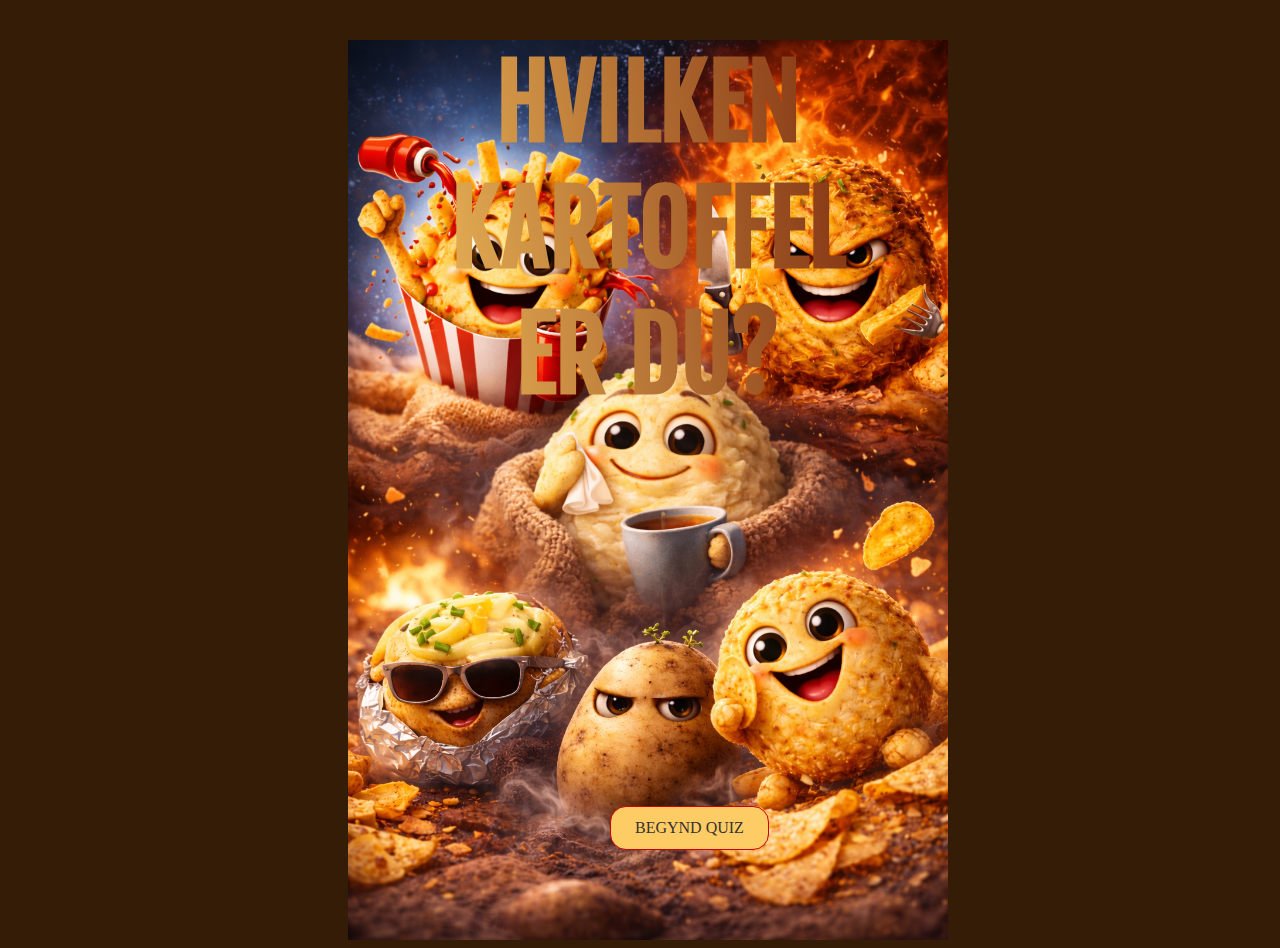
<file: index.html>
<!DOCTYPE html>
<html lang="en">
<head>
    <meta charset="UTF-8">
    <meta name="viewport"
    content="width=device- width,
    initial-scale=1.0">
    <title>Hvilken slags kartoffel er du?</title>

   <link rel="preconnect" href="https://fonts.googleapis.com">
    <link rel="preconnect" href="https://fonts.gstatic.com" crossorigin>
    <link href="https://fonts.googleapis.com/css2?family=Fjalla+One&display=swap" rel="stylesheet">
   
    <link rel="stylesheet" href="mystyle.css">
</head>
<body>
    <main style="background-image: url('./images/start.png'); background-size: contain;  background-position: center; background-repeat: no-repeat; height: 100vh; width: 100vw;">
        <h1 style="margin-top: 40px; font-size: 100px; height: 100%; width: 400px;">Hvilken kartoffel er du?</h1>
        <a href="./spg_1.html" data-action="start" style="position: absolute; bottom: 50px; left: 50%; margin-left: -30px">begynd quiz</a> 
    </main>
    <script src="./quiz.js" defer></script>
</body>

</body>
</html>
</file>
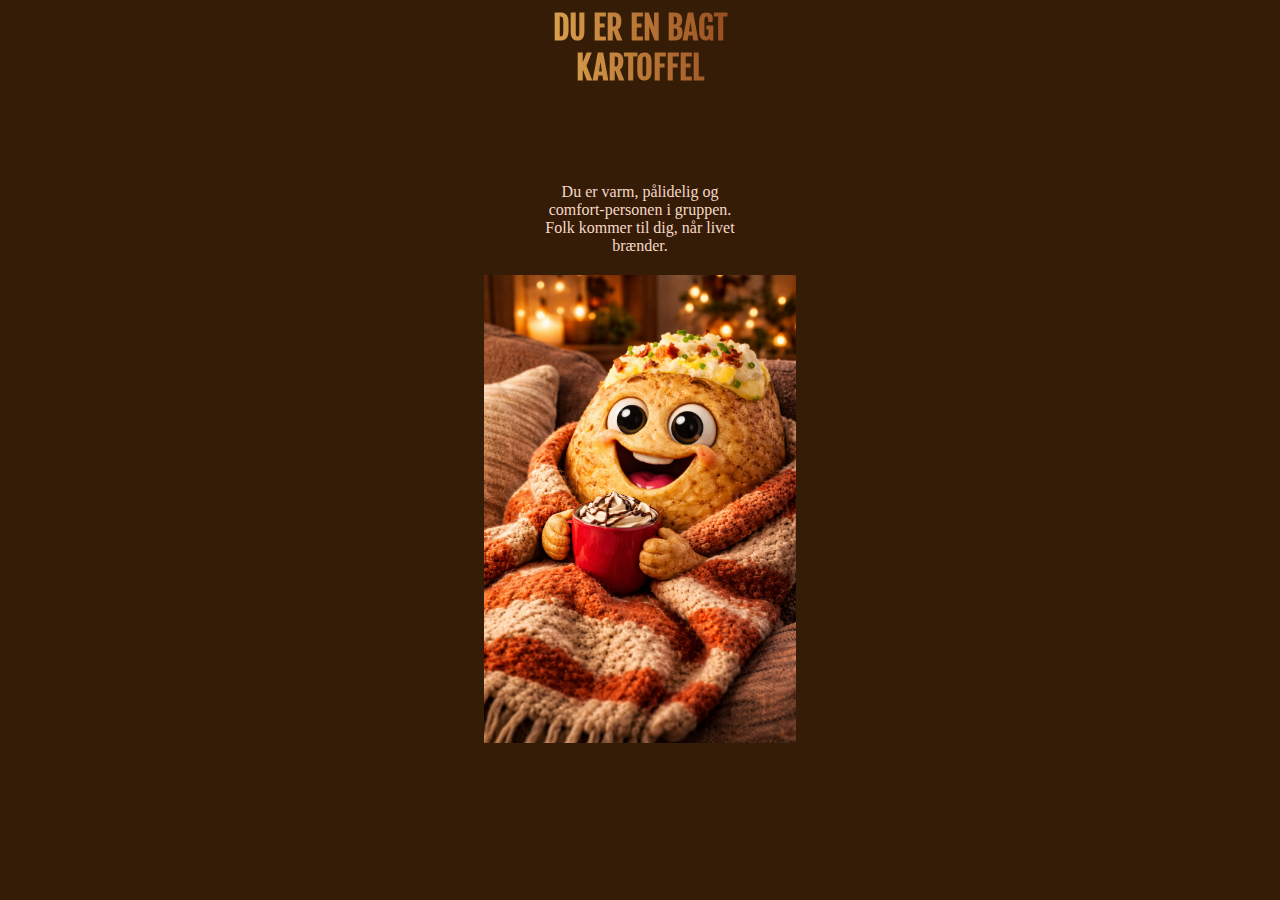
<file: resultat_bag.html>
<!DOCTYPE html>
<html lang="en">
<head>
    <meta charset="UTF-8">
    <meta name="viewport"
    content="width=device- width,
    initial-scale=1.0">
    <title>Hvilken slags kartoffel er du?</title>

    <link rel="preconnect" href="https://fonts.googleapis.com">
    <link rel="preconnect" href="https://fonts.gstatic.com" crossorigin>
    <link href="https://fonts.googleapis.com/css2?family=Fjalla+One&display=swap" rel="stylesheet">
   
    <link rel="stylesheet" href="mystyle.css">
</head>
<body>
    <main>
        <h1>Du er en Bagt kartoffel</h1>
        <p>Du er varm, pålidelig og comfort-personen i gruppen. Folk kommer til dig, når livet brænder.</p>
        <img src="./images/bagt.png" alt="Du er en bag kartoffel"  width="312" height="468"/>
    </main>
</body>

</body>
</html>
</file>
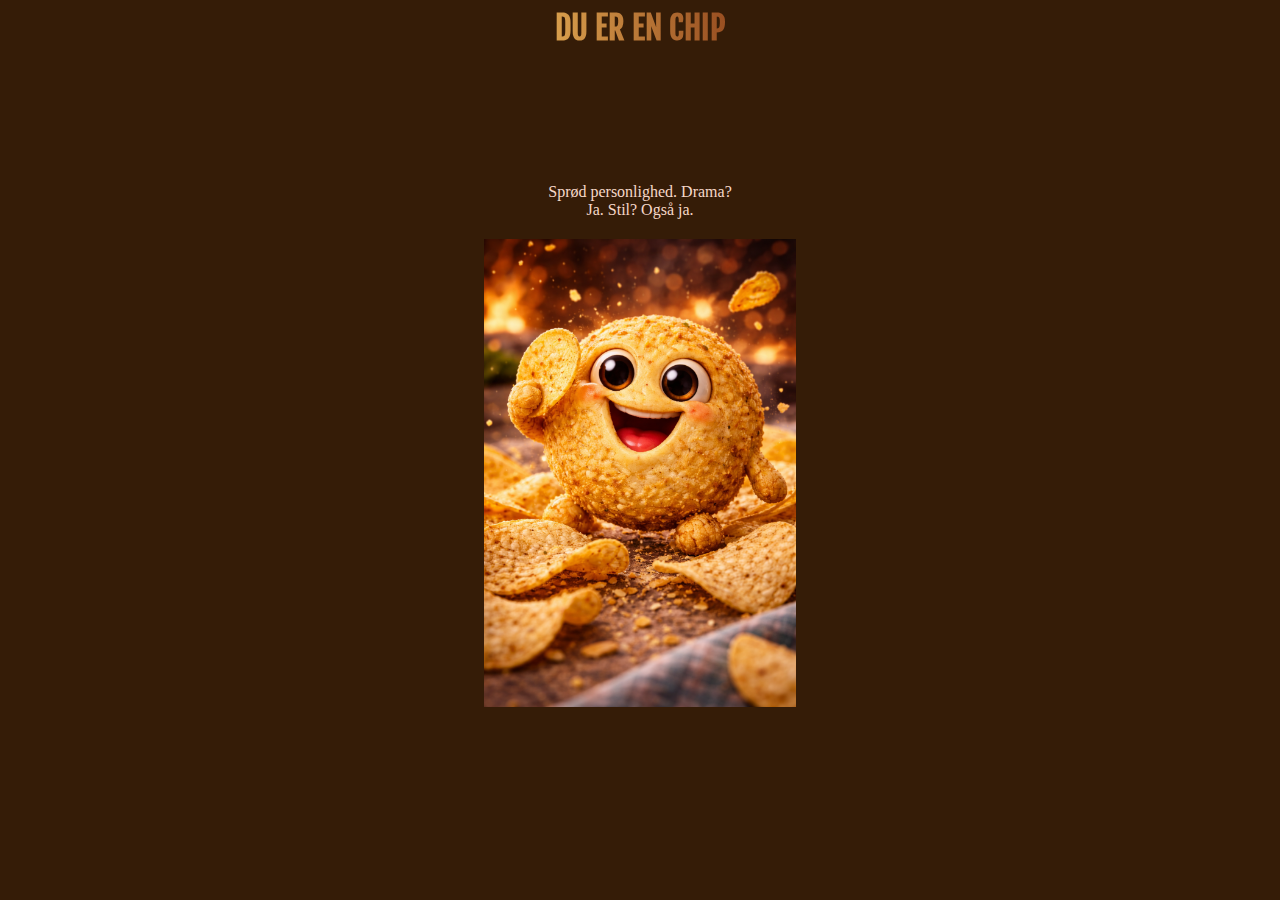
<file: resultat_chips.html>
<!DOCTYPE html>
<html lang="en">
<head>
    <meta charset="UTF-8">
    <meta name="viewport"
    content="width=device- width,
    initial-scale=1.0">
    <title>Hvilken slags kartoffel er du?</title>

    <link rel="preconnect" href="https://fonts.googleapis.com">
    <link rel="preconnect" href="https://fonts.gstatic.com" crossorigin>
    <link href="https://fonts.googleapis.com/css2?family=Fjalla+One&display=swap" rel="stylesheet">

    <link rel="stylesheet" href="mystyle.css">
</head>
<body>
    <main>
        <h1>Du er en chip</h1>
        <p>Sprød personlighed. Drama? Ja. Stil? Også ja.</p>
        <img src="./images/chips.png" alt="Du er en chip"  width="312" height="468"/>
    </main>
</body>

</body>
</html>
</file>
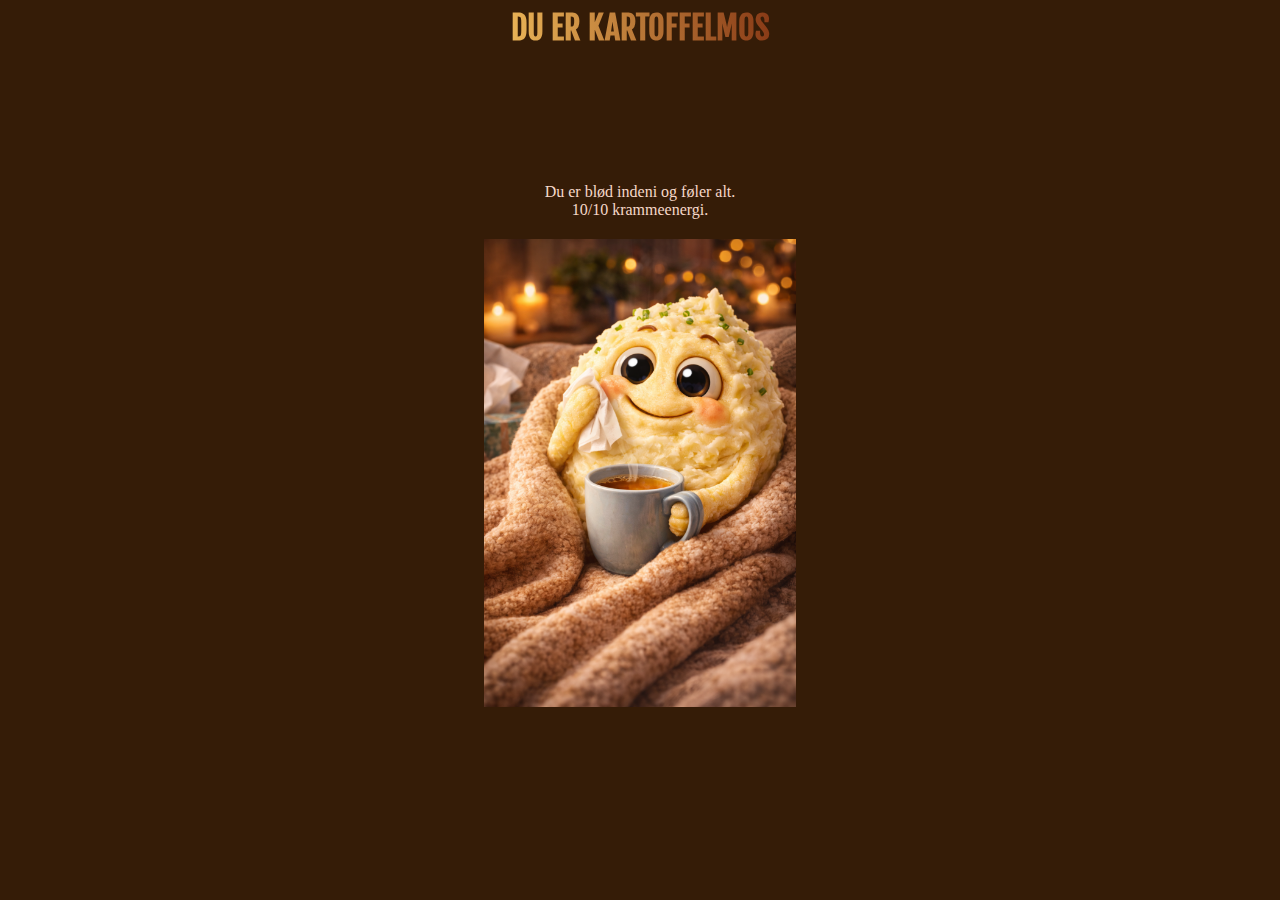
<file: resultat_mos.html>
<!DOCTYPE html>
<html lang="en">
<head>
    <meta charset="UTF-8">
    <meta name="viewport"
    content="width=device- width,
    initial-scale=1.0">
    <title>Hvilken slags kartoffel er du?</title>

    <link rel="preconnect" href="https://fonts.googleapis.com">
    <link rel="preconnect" href="https://fonts.gstatic.com" crossorigin>
    <link href="https://fonts.googleapis.com/css2?family=Fjalla+One&display=swap" rel="stylesheet">

    <link rel="stylesheet" href="mystyle.css">
</head>
<body>
    <main>
        <h1>Du er kartoffelmos</h1>
        <p>Du er blød indeni og føler alt. 10/10 krammeenergi.</p>
        <img src="./images/mos.png" alt="Du er kartoffelmos"  width="312" height="468"/>
    </main>
</body>

</body>
</html>
</file>
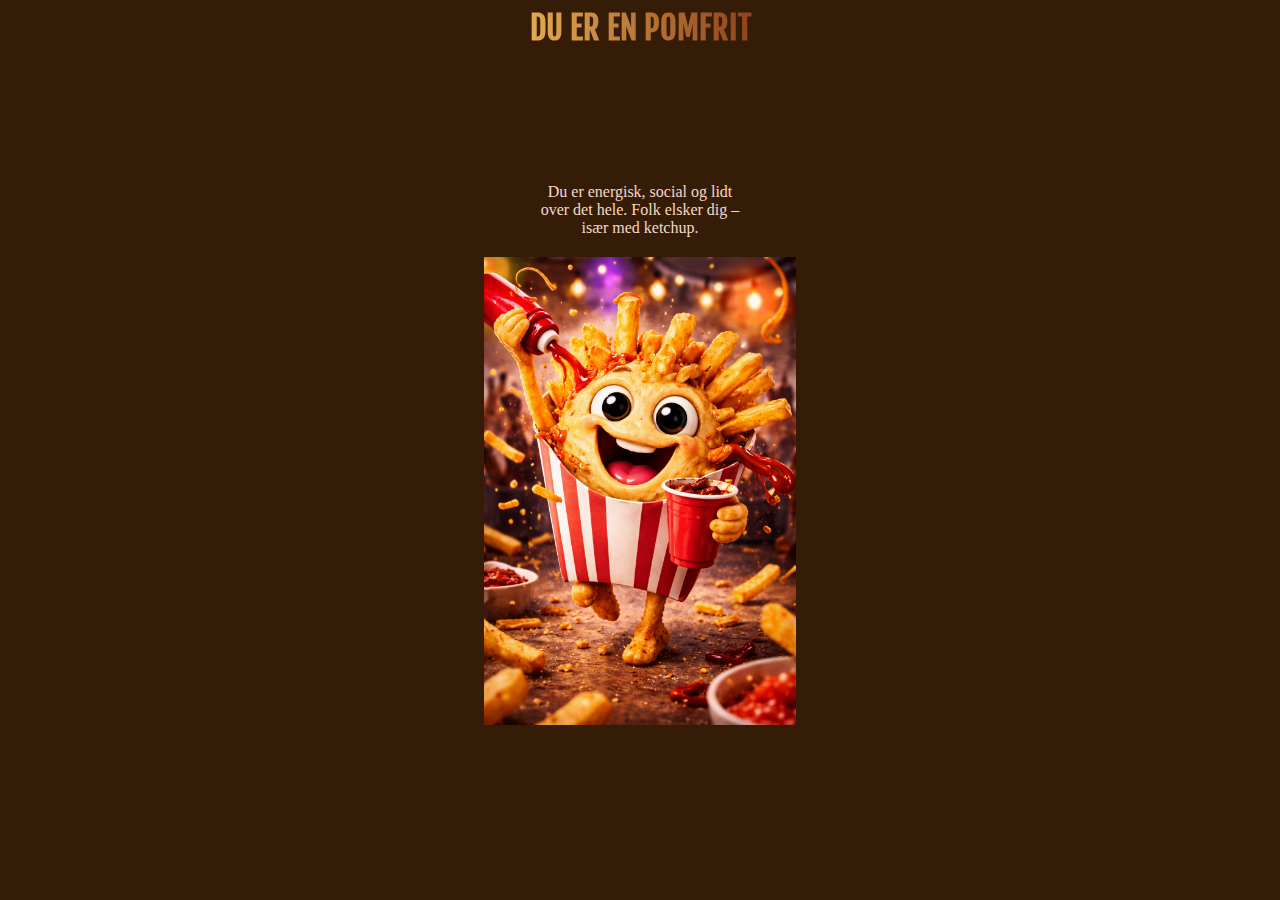
<file: resultat_pomfrit.html>
<!DOCTYPE html>
<html lang="en">
<head>
    <meta charset="UTF-8">
    <meta name="viewport"
    content="width=device- width,
    initial-scale=1.0">
    <title>Hvilken slags kartoffel er du?</title>

    <link rel="preconnect" href="https://fonts.googleapis.com">
    <link rel="preconnect" href="https://fonts.gstatic.com" crossorigin>
    <link href="https://fonts.googleapis.com/css2?family=Fjalla+One&display=swap" rel="stylesheet">
    
    <link rel="stylesheet" href="mystyle.css">
</head>
<body>
    <main>
        <h1>Du er en pomfrit</h1>
        <p>Du er energisk, social og lidt over det hele. Folk elsker dig – især med ketchup.</p>
        <img src="./images/pomfrit.png" alt="Du er en pomfrit"  width="312" height="468"/>
    </main>
</body>

</body>
</html>
</file>
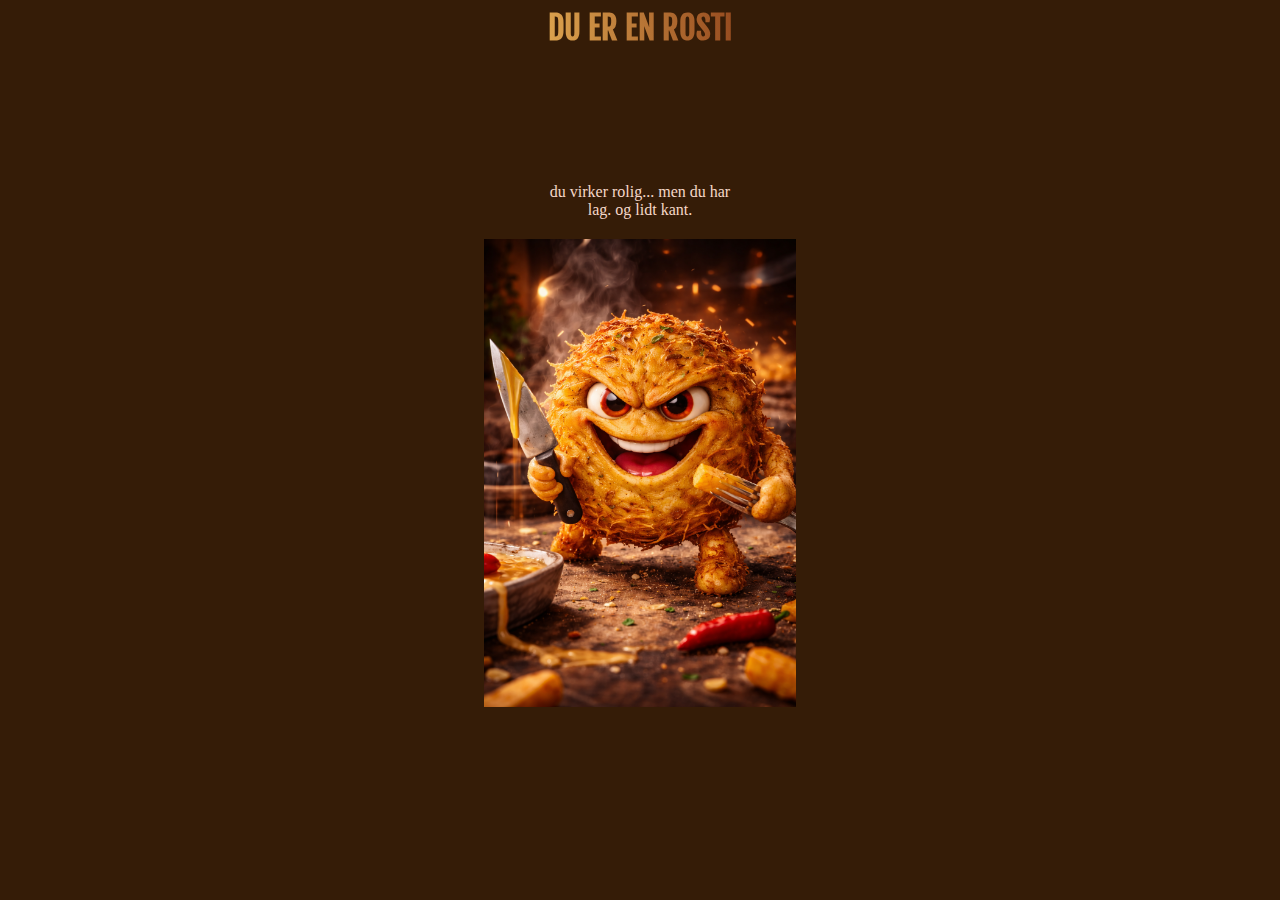
<file: resultat_rosti.html>
<!DOCTYPE html>
<html lang="en">
<head>
    <meta charset="UTF-8">
    <meta name="viewport"
    content="width=device- width,
    initial-scale=1.0">
    <title>Hvilken slags kartoffel er du?</title>

   <link rel="preconnect" href="https://fonts.googleapis.com">
    <link rel="preconnect" href="https://fonts.gstatic.com" crossorigin>
    <link href="https://fonts.googleapis.com/css2?family=Fjalla+One&display=swap" rel="stylesheet">
   
    <link rel="stylesheet" href="mystyle.css">
           
</head>
<body>
    <main>
        <h1>Du er en rosti</h1>
        <p>du virker rolig... men du har lag. og lidt kant.</p>
        <img src="./images/rosti.png" alt="Du er en Rosti"  width="312" height="468"/>
    </main>
</body>

</body>
</html>
</file>
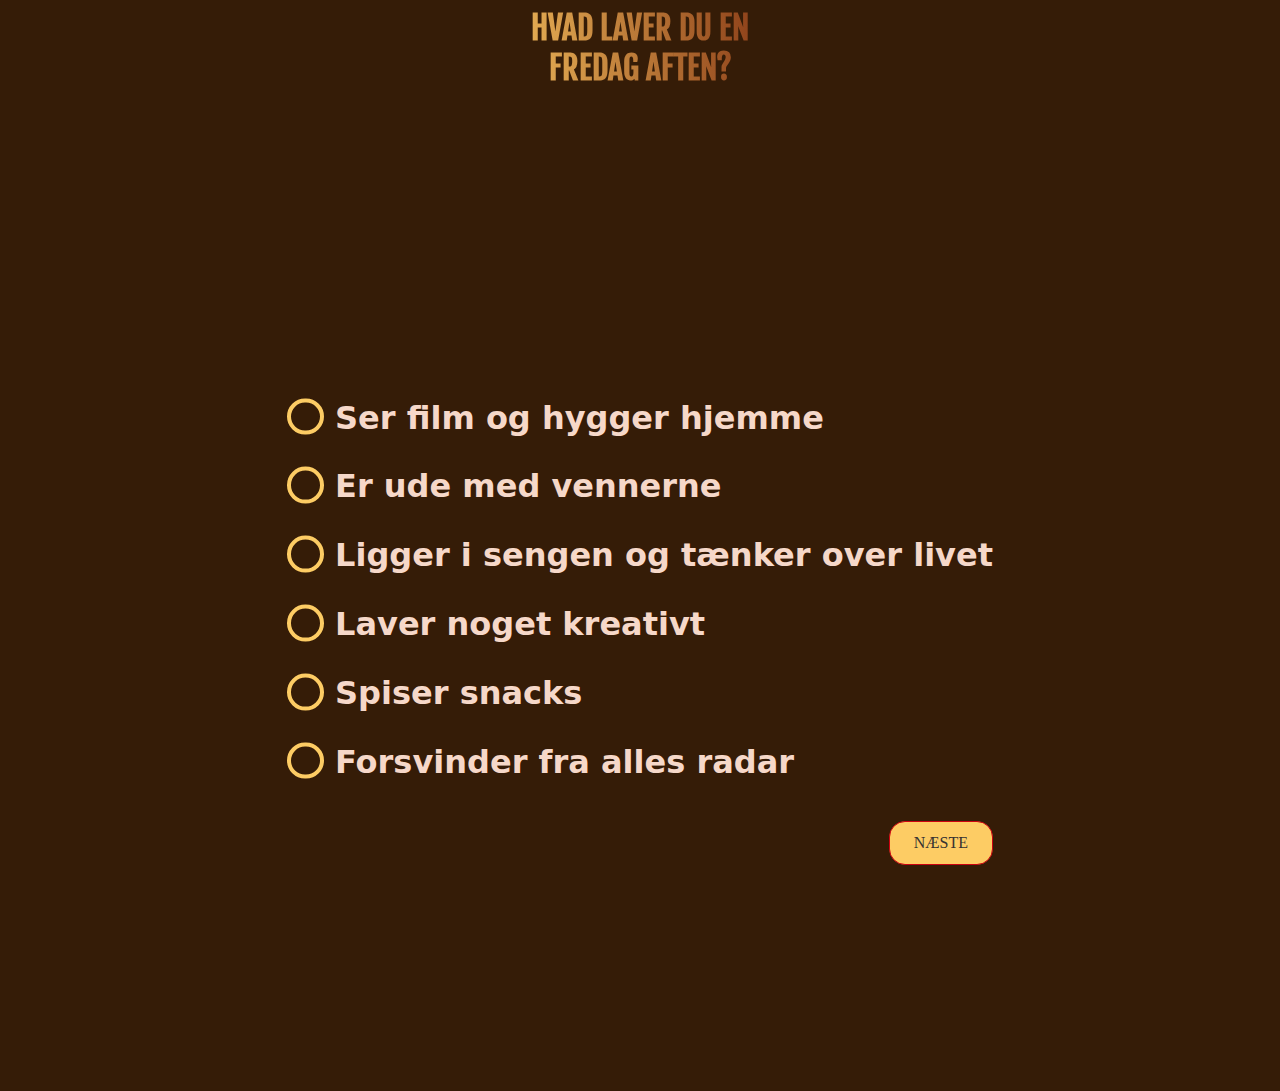
<file: spg_1.html>
<!DOCTYPE html>
<html lang="en">
<head>
    <meta charset="UTF-8">
    <meta name="viewport"
    content="width=device- width,
    initial-scale=1.0">
    <title>Hvilken slags kartoffel er du?</title>

    <link rel="preconnect" href="https://fonts.googleapis.com">
    <link rel="preconnect" href="https://fonts.gstatic.com" crossorigin>
    <link href="https://fonts.googleapis.com/css2?family=Fjalla+One&display=swap" rel="stylesheet">
    
    <link rel="stylesheet" href="mystyle.css">
</head>
<body>
    <main>
        <h1>Hvad laver du en fredag aften?</h1>

        <form>
            
            
            <label for="A" class="form-control">
                <input type="radio" id="A"   name="fav_language" value="A">
                Ser film og hygger hjemme
            </label>
            
            <label for="B" class="form-control">
                <input type="radio" id="B"    name="fav_language" value="B">
                Er ude med vennerne
            </label>
            
            
            <label for="C" class="form-control">
                <input type="radio" id="C" name="fav_language" value="C">
                Ligger i sengen og tænker over livet
            </label>
           

           
            
            <label for="D" class="form-control">
                <input type="radio" id="D"   name="fav_language" value="D">
                Laver noget kreativt</label>
            
           
            <label for="E" class="form-control"><input type="radio" id="E"    name="fav_language" value="E">
                Spiser snacks</label>
            
            
            <label for="F" class="form-control"><input type="radio" id="F" name="fav_language" value="F">
                Forsvinder fra alles radar</label>

            <div class="buttons right">
            
                <a href="./spg_2.html" data-action="next">næste</a> 
            </div>
            





         </form>
    </main>
    <script src="./quiz.js" defer></script>
</body>

</body>
</html>
</file>
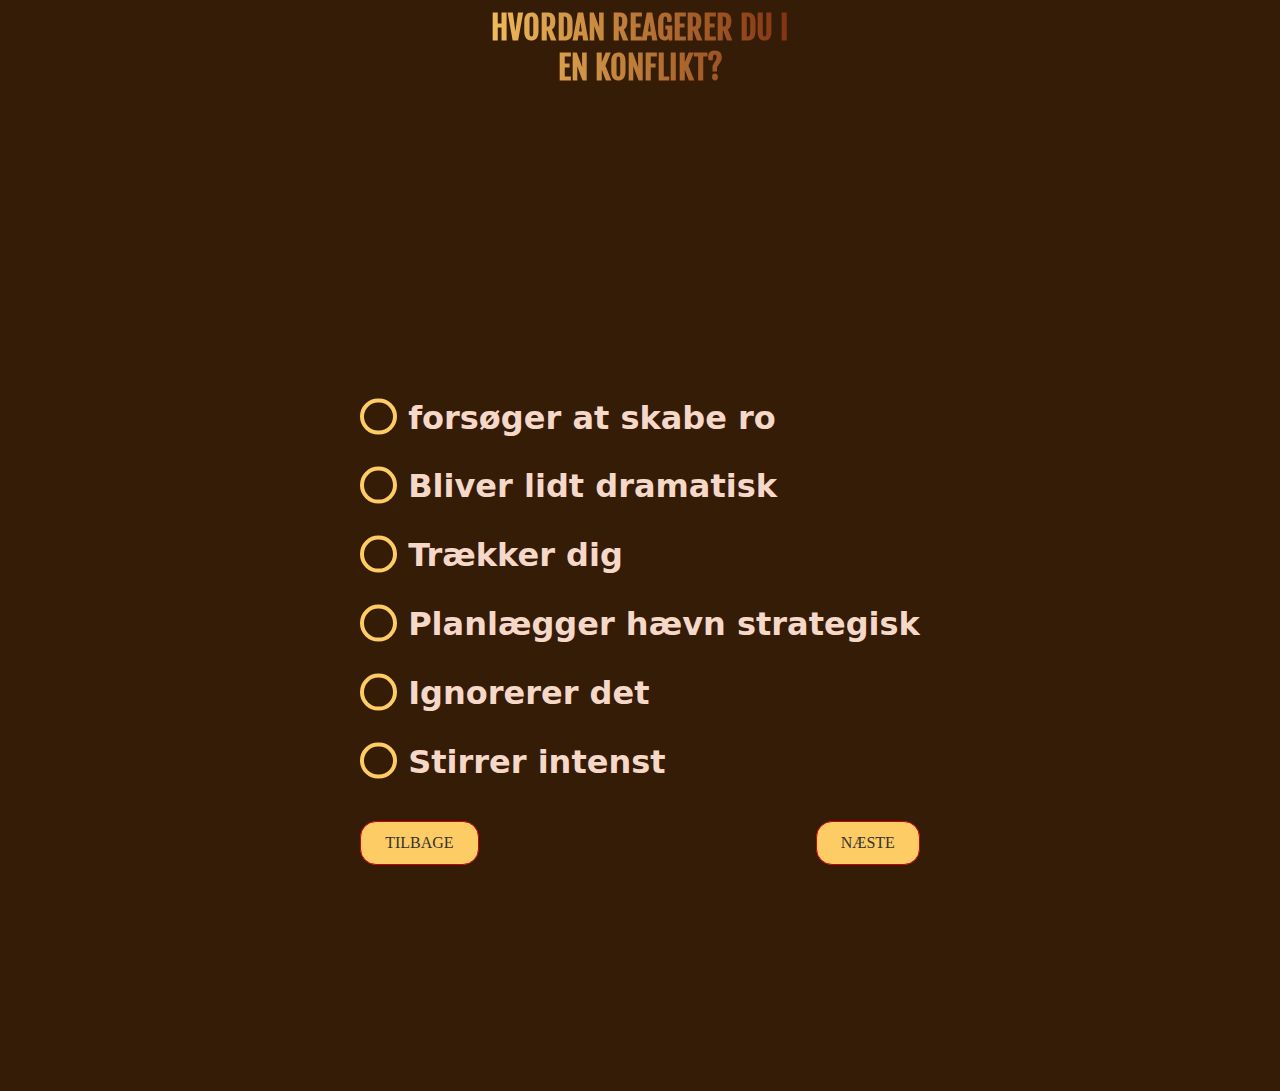
<file: spg_2.html>
<!DOCTYPE html>
<html lang="en">
<head>
    <meta charset="UTF-8">
    <meta name="viewport"
    content="width=device- width,
    initial-scale=1.0">
    <title>Hvilken slags kartoffel er du?</title>

    <link rel="preconnect" href="https://fonts.googleapis.com">
    <link rel="preconnect" href="https://fonts.gstatic.com" crossorigin>
    <link href="https://fonts.googleapis.com/css2?family=Fjalla+One&display=swap" rel="stylesheet">
    
    <link rel="stylesheet" href="mystyle.css">
</head>
<body>
    <main>
        <h1>Hvordan reagerer du i en konflikt?</h1>

        <form>
            
            <label for="A" class="form-control"><input type="radio" id="A"   name="fav_language" value="A">
                forsøger at skabe ro</label>
            
           
            <label for="B" class="form-control"><input type="radio" id="B"    name="fav_language" value="B">
                Bliver lidt dramatisk</label>
            
            
            <label for="C" class="form-control"><input type="radio" id="C" name="fav_language" value="C">
                Trækker dig</label>
           

           
           
            <label for="D" class="form-control"><input type="radio" id="D"   name="fav_language" value="D">
                Planlægger hævn strategisk</label>
            
           
            <label for="E" class="form-control"> <input type="radio" id="E"    name="fav_language" value="E">
                Ignorerer det</label>
            
            
            <label for="F" class="form-control"><input type="radio" id="F" name="fav_language" value="F">
                Stirrer intenst</label>
            


            <div class="buttons">
              <a href="./spg_1.html" data-action="back"> tilbage</a>
              <a href="./spg_3.html" data-action="next"> næste</a> 
        
            </div>



         </form>
    </main>
    <script src="./quiz.js" defer></script>
</body>

</body>
</html>
</file>
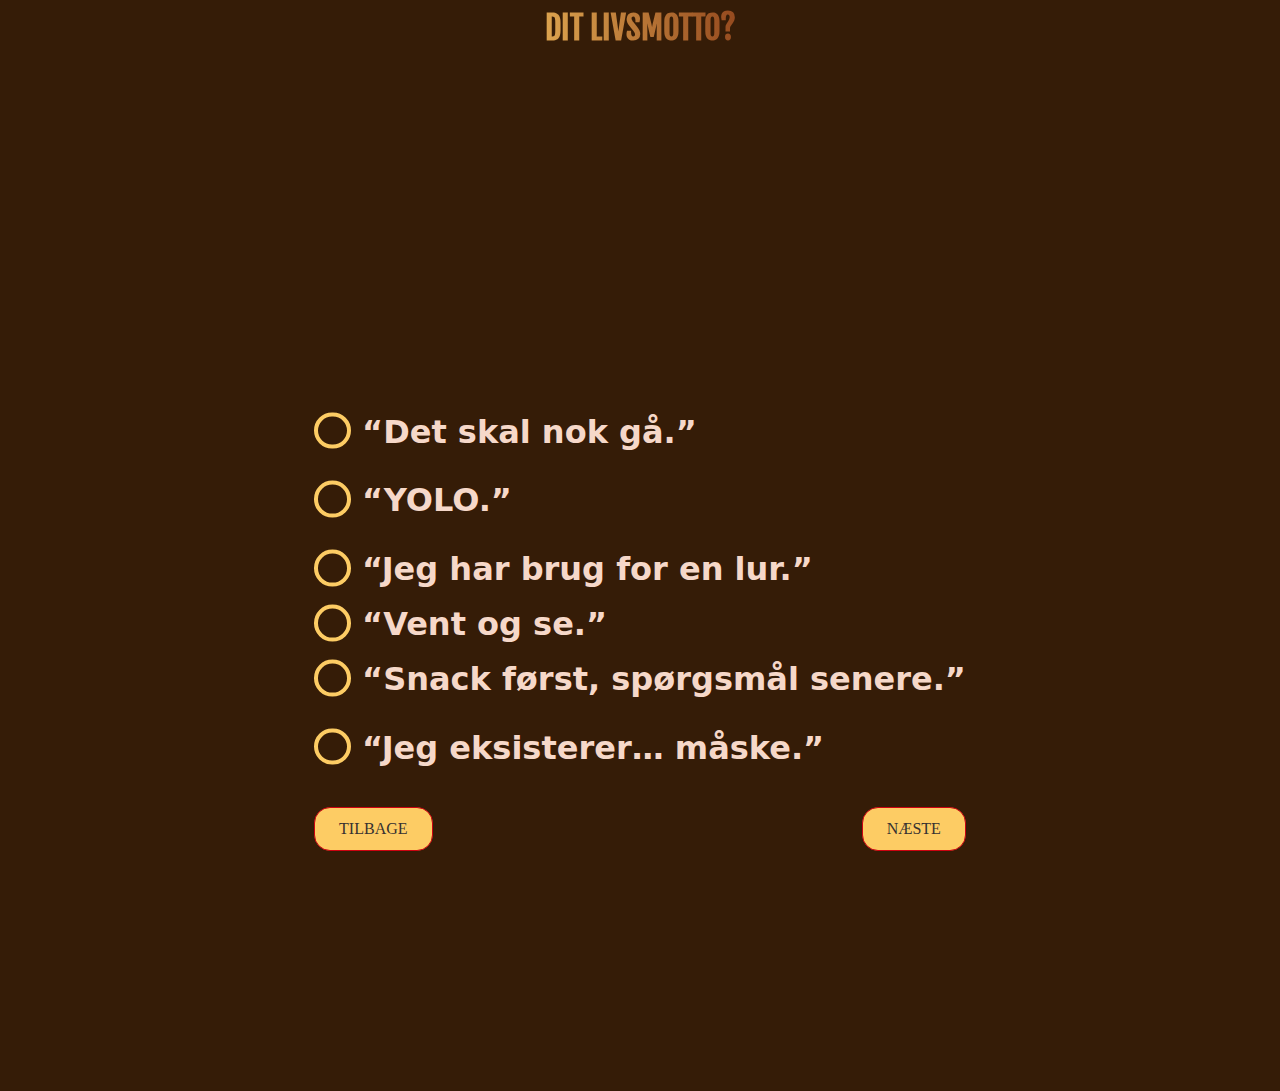
<file: spg_3.html>
<!DOCTYPE html>
<html lang="en">
<head>
    <meta charset="UTF-8">
    <meta name="viewport"
    content="width=device- width,
    initial-scale=1.0">
    <title>Hvilken slags kartoffel er du?</title>

    <link rel="preconnect" href="https://fonts.googleapis.com">
    <link rel="preconnect" href="https://fonts.gstatic.com" crossorigin>
    <link href="https://fonts.googleapis.com/css2?family=Fjalla+One&display=swap" rel="stylesheet">
   
    <link rel="stylesheet" href="mystyle.css">
</head>
<body>
    <main>
        <h1>dit livsmotto?</h1>

        <form>
           
            <label for="A" class="form-control"><input type="radio" id="A"   name="fav_language" value="A">
                “Det skal nok gå.”</label>
            
          
            <label for="B" class="form-control"><input type="radio" id="B"    name="fav_language" value="B">
                “YOLO.”</label>
            
           
            <label for="C" class="form-control"><input type="radio" id="C" name="fav_language" value="C">
                “Jeg har brug for en lur.”</label><br>
           

           
            
            <label for="D" class="form-control"><input type="radio" id="D"   name="fav_language" value="D">
                “Vent og se.”</label><br>
            
          
            <label for="E" class="form-control"><input type="radio" id="E"    name="fav_language" value="E">
                “Snack først, spørgsmål senere.”</label>
            
           
            <label for="F" class="form-control"><input type="radio" id="F" name="fav_language" value="F">
                “Jeg eksisterer… måske.”</label>


            <div class="buttons">
               <a href="./spg_2.html" data-action="back"> tilbage</a>
               <a href="./spg_4.html" data-action="next"> næste</a> 
            </div>


         </form>
    </main>
    <script src="./quiz.js" defer></script>
</body>

</body>
</html>
</file>
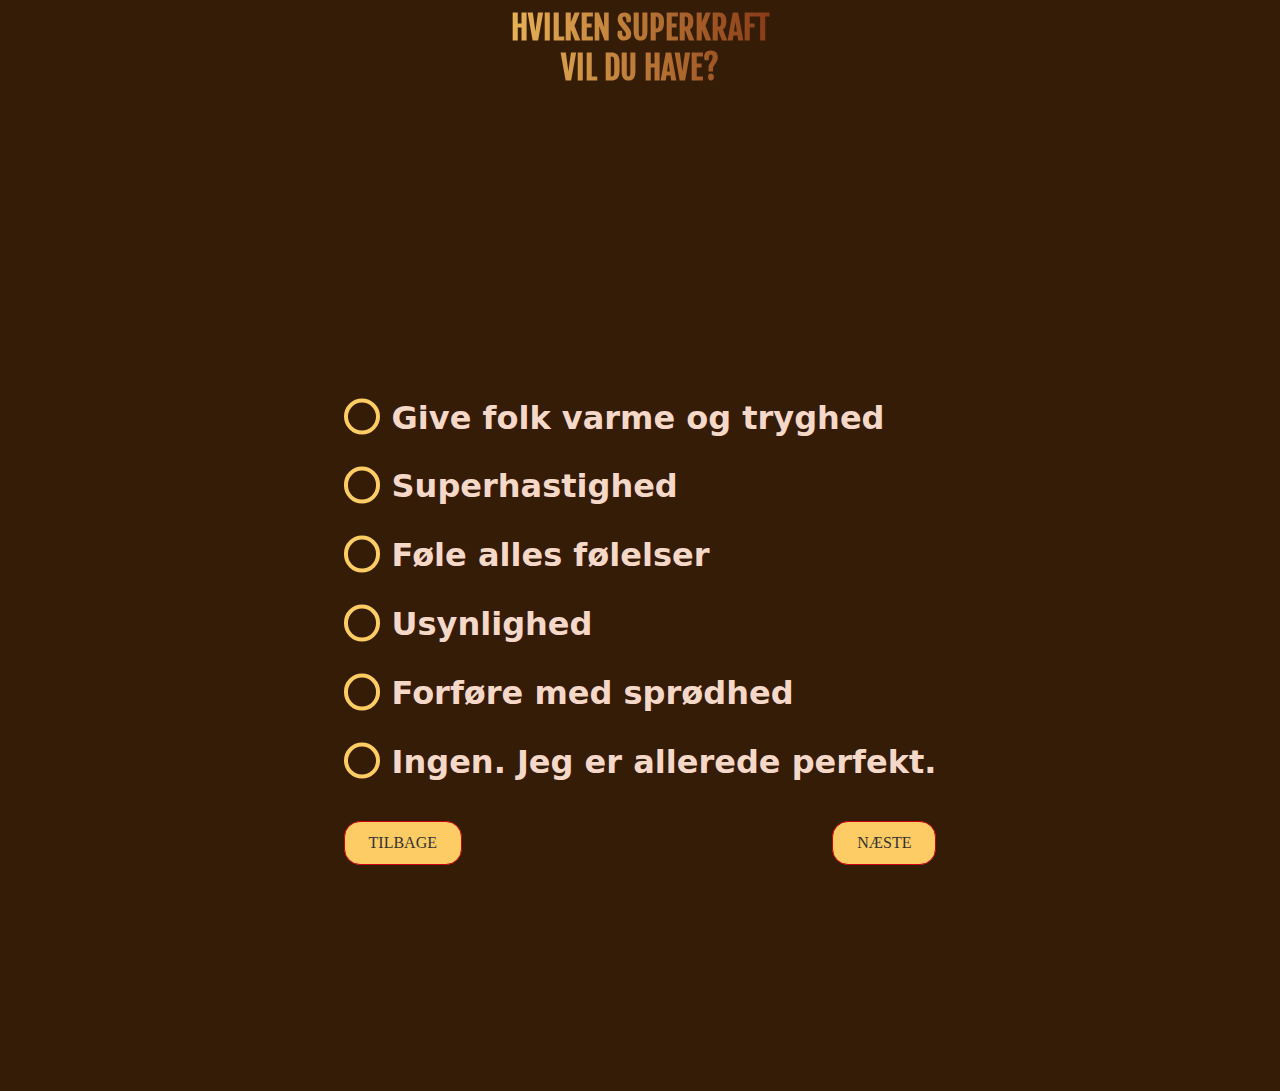
<file: spg_4.html>
<!DOCTYPE html>
<html lang="en">
<head>
    <meta charset="UTF-8">
    <meta name="viewport"
    content="width=device- width,
    initial-scale=1.0">
    <title>Hvilken slags kartoffel er du?</title>

    <link rel="preconnect" href="https://fonts.googleapis.com">
    <link rel="preconnect" href="https://fonts.gstatic.com" crossorigin>
    <link href="https://fonts.googleapis.com/css2?family=Fjalla+One&display=swap" rel="stylesheet">
  
    <link rel="stylesheet" href="mystyle.css">
</head>
<body>
    <main>
        <h1>Hvilken superkraft vil du have?</h1>

        <form>
          
            <label for="A" class=" form-control"><input type="radio" id="A"   name="fav_language" value="A">
                Give folk varme og tryghed</label>
            
           
            <label for="B" class="form-control"><input type="radio" id="B"    name="fav_language" value="B">
                Superhastighed</label>
            
            
            <label for="C" class="form-control"><input type="radio" id="C" name="fav_language" value="C">
                Føle alles følelser</label>
           

           
          
            <label for="D" class="form-control">  <input type="radio" id="D"   name="fav_language" value="D">
                Usynlighed</label>
            
           
            <label for="E" class="form-control"><input type="radio" id="E"    name="fav_language" value="E">
                Forføre med sprødhed</label>
            
          
            <label for="F" class="form-control"><input type="radio" id="F" name="fav_language" value="F">
                Ingen. Jeg er allerede perfekt.</label>


             <div class="buttons">
              <a href="./spg_3.html" data-action="back"> tilbage</a>
              <a href="./spg_5.html" data-action="next"> næste</a> 
            </div>




         </form>
    </main>
    <script src="./quiz.js" defer></script>
</body>


</html>
</file>
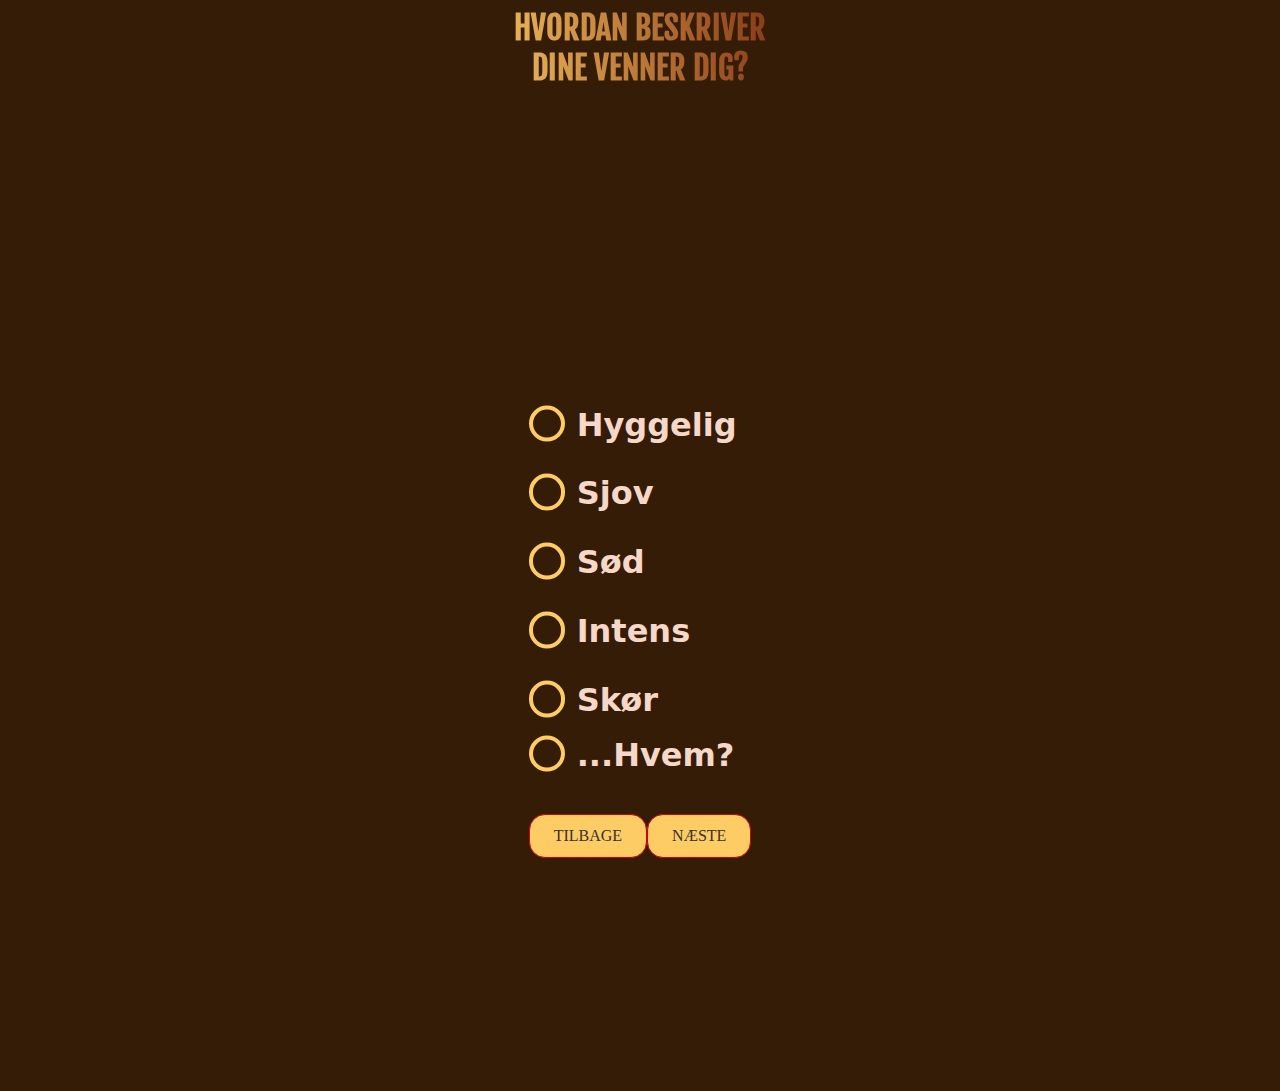
<file: spg_5.html>
<!DOCTYPE html>
<html lang="en">
<head>
    <meta charset="UTF-8">
    <meta name="viewport"
    content="width=device- width,
    initial-scale=1.0">
    <title>Hvilken slags kartoffel er du?</title>

    <link rel="preconnect" href="https://fonts.googleapis.com">
    <link rel="preconnect" href="https://fonts.gstatic.com" crossorigin>
    <link href="https://fonts.googleapis.com/css2?family=Fjalla+One&display=swap" rel="stylesheet">
    
    <link rel="stylesheet" href="mystyle.css">
</head>
<body>
    <main>
        <h1>Hvordan beskriver dine venner dig?</h1>

        <form>
            
            <label for="A" class="form-control"><input type="radio" id="A"   name="fav_language" value="A">
                Hyggelig</label>
            
            
            <label for="B" class="form-control"><input type="radio" id="B"    name="fav_language" value="B">
                Sjov</label>
            
           
            <label for="C" class="form-control"><input type="radio" id="C" name="fav_language" value="C">
                Sød</label>
           

           
            
            <label for="D" class="form-control"><input type="radio" id="D"   name="fav_language" value="D">
                Intens</label>
            
           
            <label for="E" class="form-control"><input type="radio" id="E"    name="fav_language" value="E">
                Skør</label><br>
            
            
            <label for="F" class="form-control"><input type="radio" id="F" name="fav_language" value="F">
                ...Hvem?</label>


             <div class="buttons">
              <a href="./spg_4.html" data-action="back"> tilbage</a>
             <a href="./spg_6.html" data-action="next"> næste</a>
            </div>





         </form>
    </main>
    <script src="./quiz.js" defer></script>
</body>


</html>
</file>
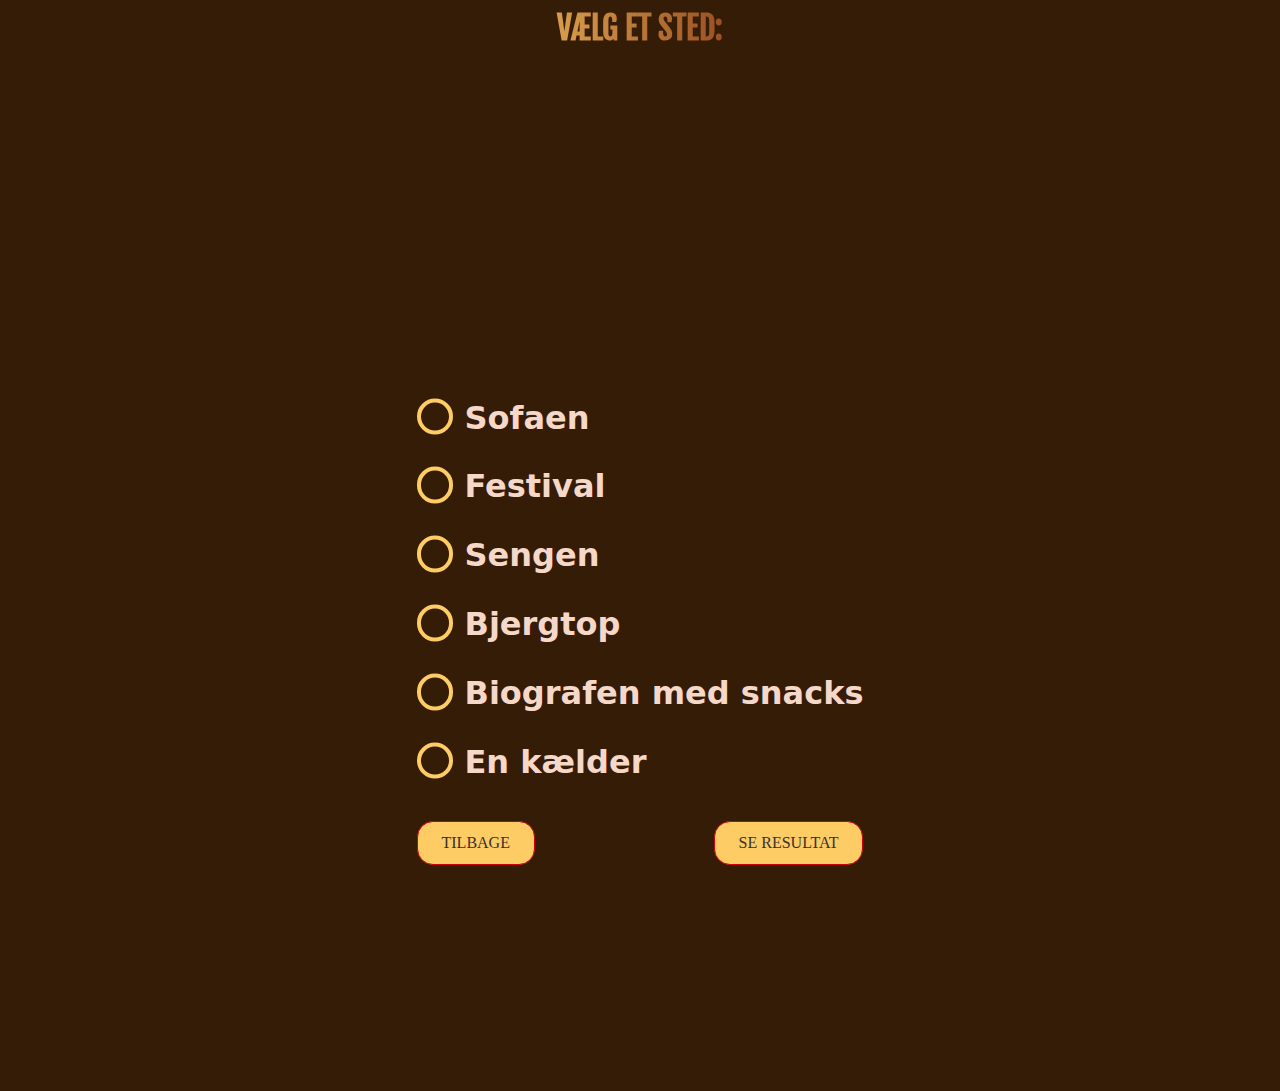
<file: spg_6.html>
<!DOCTYPE html>
<html lang="en">
<head>
    <meta charset="UTF-8">
    <meta name="viewport"
    content="width=device- width,
    initial-scale=1.0">
    <title>Hvilken slags kartoffel er du?</title>
    <link rel="preconnect" href="https://fonts.googleapis.com">
    <link rel="preconnect" href="https://fonts.gstatic.com" crossorigin>
   
    <link href="https://fonts.googleapis.com/css2?family=Fjalla+One&display=swap" rel="stylesheet">
    
    <link rel="stylesheet" href="mystyle.css">
</head>
<body>
    <main>
        <h1>vælg et sted:</h1>

        <form>
           
            <label for="A" class="form-control" ><input type="radio" id="A"   name="fav_language" value="A">
                Sofaen</label>
            
            
            <label for="B" class="form-control" ><input type="radio" id="B"   name="fav_language" value="B">
                Festival</label>
            
           
            <label for="C" class="form-control"><input type="radio" id="C" name="fav_language" value="C">
                Sengen</label>
           

           
           
            <label for="D" class="form-control"><input type="radio" id="D" name="fav_language" value="D">
                Bjergtop</label>
        
            
            <label for="E" class="form-control"><input type="radio" id="E"name="fav_language" value="E">Biografen med snacks</label>
            
            
            <label for="F" class="form-control"><input type="radio" id="F" name="fav_language" value="F">En kælder</label>


             <div class="buttons">
             <a href="./spg_5.html" data-action="back"> tilbage</a>
             <a href="#" data-action="result">se resultat</a>

              </div>





         </form>
    </main>
    <script src="./quiz.js" defer></script>
</body>


</html>
</file>
<file: mystyle.css>
html, body{
            background-color: #351c07;
        }
        label{ color: #f6d8c9;

        }
         h1{ 
            background: linear-gradient(82deg, #fdcc64 -4.24%, #79270c 106.66%);
            background-clip: text;
            -webkit-background-clip: text;
            -webkit-text-fill-color: transparent;
             text-transform: uppercase;
             height: 175px;
             width: 300px;
             margin: 0 auto;
             text-align: center;
             font-family: "Fjalla One", sans-serif;
        }

        p{
            color: #f6d8c9;
            width: 200px;
            margin: 0 auto;
            text-align: center;
           }

           img {
            display: block;
            margin: 20px auto;
           }
           a{
            display: inline-block;
            background-color: #fdcc64;
            padding: 12px 24px;
            color: #363131;
            text-transform: uppercase;
            text-decoration: none;
            border: 1px solid #cc0210;
            border-radius: 16px;

           }
           a:hover {
            background-color: #cc0210;
            color: white;
           }

           .buttons {
            display: flex;
            flex-direction: row;
            justify-content: space-between;
            align-items: flex-start;
            margin-top: 40px;
           }

           .buttons.right {
            justify-content: end;
           }

           form {
                display: grid;
                place-content: center;
                min-height: 100vh;
            }

            .form-control {
            font-family: system-ui, sans-serif;
            font-size: 2rem;
            font-weight: bold;
            line-height: 1.1;
            display: grid;
            grid-template-columns: 1em auto;
            gap: 0.5em;
            }

            .form-control + .form-control {
            margin-top: 1em;
            }

            .form-control:focus-within {
            color: var(--form-control-color);
            }
                    
                    
                    input[type="radio"] {
            /* Add if not using autoprefixer */
            -webkit-appearance: none;
            /* Remove most all native input styles */
            appearance: none;
            /* For iOS < 15 */
            
            /* Not removed via appearance */
            margin: 0;

            font: inherit;
            color: #fdcc64;
            width: 1.15em;
            height: 1.15em;
            border: 0.15em solid #fdcc64;
            border-radius: 50%;
            transform: translateY(-0.075em);

            display: grid;
            place-content: center;
            }

            input[type="radio"]::before {
            content: "";
            width: 0.65em;
            height: 0.65em;
            border-radius: 50%;
            transform: scale(0);
            transition: 120ms transform ease-in-out;
            box-shadow: inset 1em 1em #fdcc64;

            }

            input[type="radio"]:checked::before {
            transform: scale(1);
            }

            input[type="radio"]:focus {
            outline: max(2px, 0.15em) solid currentColor;
            outline-offset: max(2px, 0.15em);
            }
</file>
